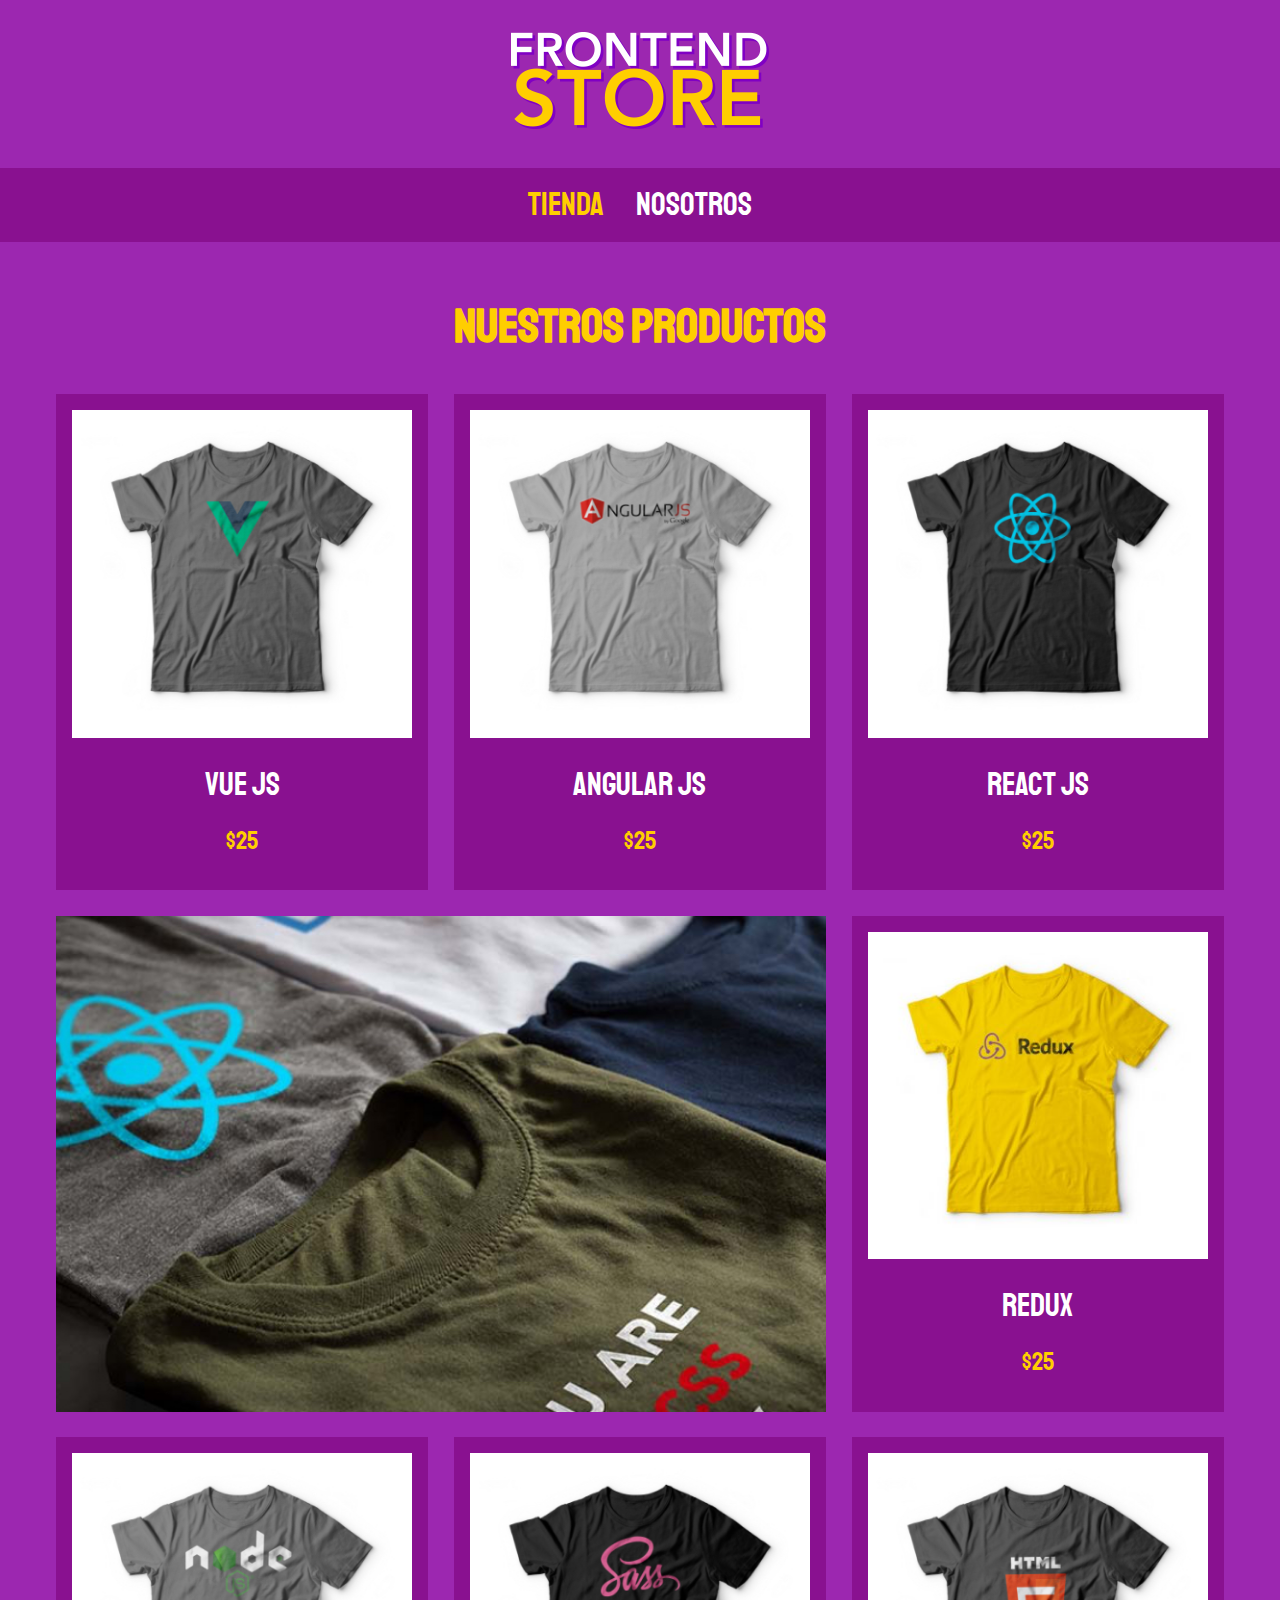
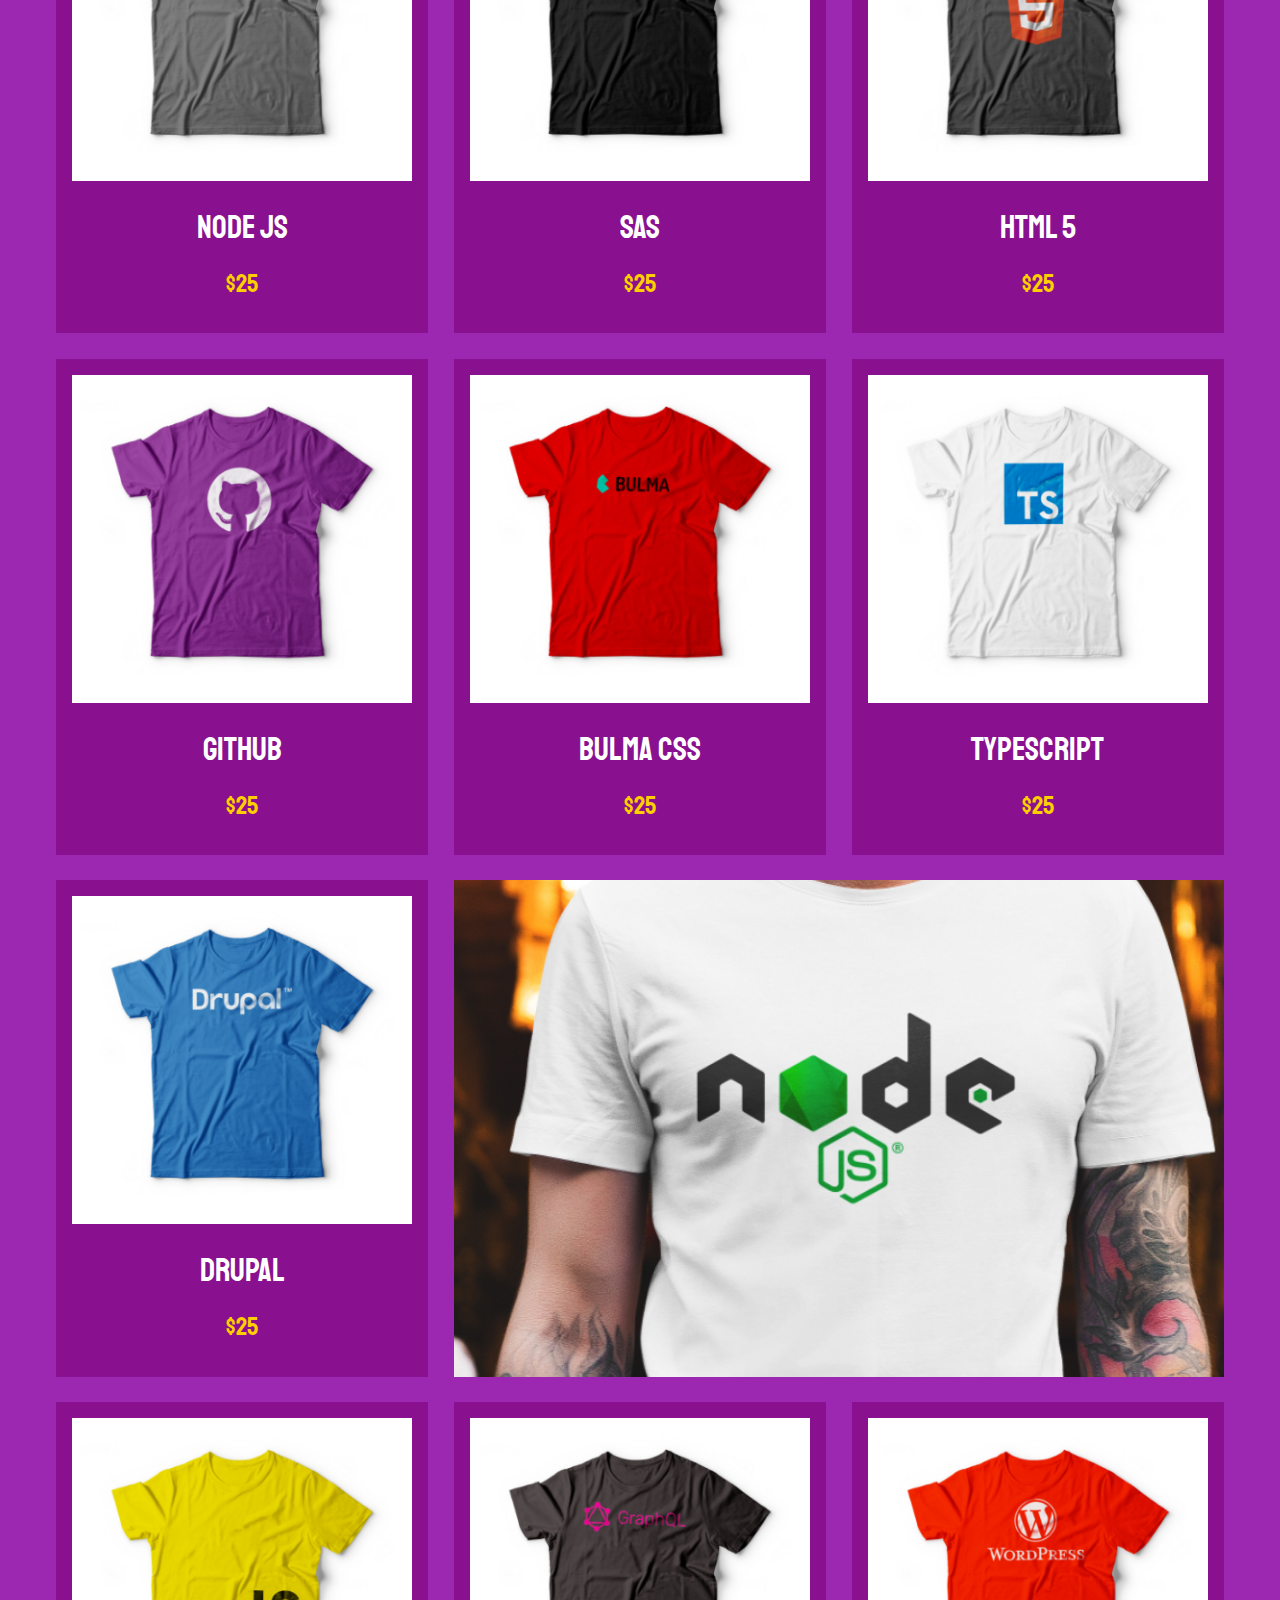
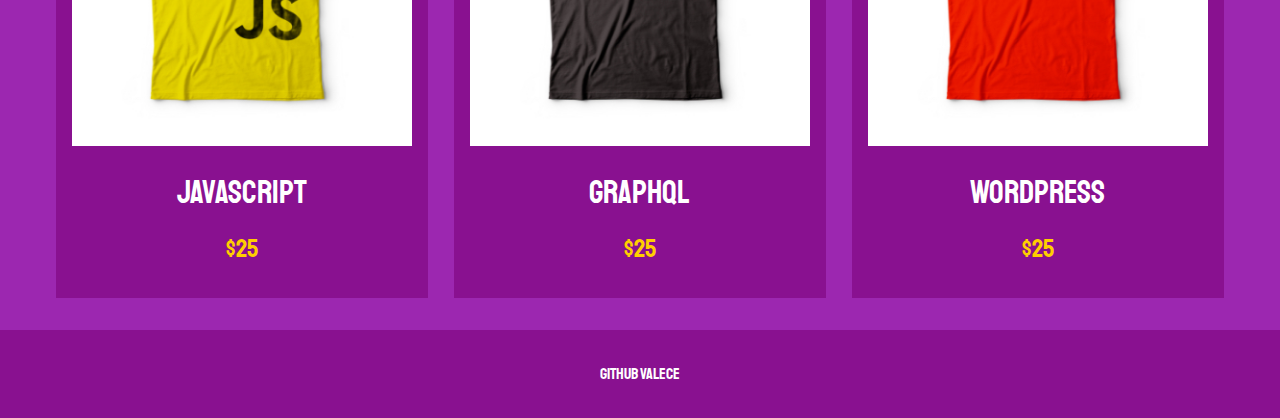
<file: index.html>
<!DOCTYPE html>
<html lang="en">
<head>
    <meta charset="UTF-8">
    <meta name="viewport" content="width=device-width, initial-scale=1.0">
    <title>Document</title>
    <!-- files css  -->
    <link rel="stylesheet" href="css/normalize.css">
    <link rel="stylesheet" href="css/app.css">
    <!-- font google -->
    <link rel="preconnect" href="https://fonts.googleapis.com">
    <link rel="preconnect" href="https://fonts.gstatic.com" crossorigin>
    <link href="https://fonts.googleapis.com/css2?family=Staatliches&display=swap" rel="stylesheet">
</head>
<body>
    <header class="header">
        <a href="index.html">
            <img class="header__logo" src="img/logo.png" alt="logo-tienda">
        </a>
    </header>
    <nav class="navbar">
        <a class="navbar__link navbar__link--active" href="./index.html">Tienda</a>
        <a class="navbar__link " href="./nosotros.html">Nosotros</a>
    </nav>
    <main class="container">
        <h1>Nuestros Productos</h1>
        <div class="grid ">
            <div class="product">
                <a href="./producto.html">
                    <img class="product__img" src="img/1.jpg" alt="imagen camisa">
                    <div class="product__info">
                        <p class="product__name">Vue JS</p>
                        <p class="product__price">$25</p>
                    </div>
                </a>
            </div>
            <div class="product">
                <a href="./producto.html">
                    <img class="product__img" src="img/2.jpg" alt="imagen camisa">
                    <div class="product__info">
                        <p class="product__name">Angular JS</p>
                        <p class="product__price">$25</p>
                    </div>
                </a>
            </div>
            <div class="product">
                <a href="./producto.html">
                    <img class="product__img" src="img/3.jpg" alt="imagen camisa">
                    <div class="product__info">
                        <p class="product__name">React JS</p>
                        <p class="product__price">$25</p>
                    </div>
                </a>
            </div>
            <div class="product">
                <a href="./producto.html">
                    <img class="product__img" src="img/4.jpg" alt="imagen camisa">
                    <div class="product__info">
                        <p class="product__name">Redux</p>
                        <p class="product__price">$25</p>
                    </div>
                </a>
            </div>
            <div class="product">
                <a href="./producto.html">
                    <img class="product__img" src="img/5.jpg" alt="imagen camisa">
                    <div class="product__info">
                        <p class="product__name">Node JS</p>
                        <p class="product__price">$25</p>
                    </div>
                </a>
            </div>
            <div class="product">
                <a href="./producto.html">
                    <img class="product__img" src="img/6.jpg" alt="imagen camisa">
                    <div class="product__info">
                        <p class="product__name">SAS</p>
                        <p class="product__price">$25</p>
                    </div>
                </a>
            </div>
            <div class="product">
                <a href="./producto.html">
                    <img class="product__img" src="img/7.jpg" alt="imagen camisa">
                    <div class="product__info">
                        <p class="product__name">HTML 5</p>
                        <p class="product__price">$25</p>
                    </div>
                </a>
            </div>
            <div class="product">
                <a href="./producto.html">
                    <img class="product__img" src="img/8.jpg" alt="imagen camisa">
                    <div class="product__info">
                        <p class="product__name">Github</p>
                        <p class="product__price">$25</p>
                    </div>
                </a>
            </div>
            <div class="product">
                <a href="./producto.html">
                    <img class="product__img" src="img/9.jpg" alt="imagen camisa">
                    <div class="product__info">
                        <p class="product__name">BULMA CSS</p>
                        <p class="product__price">$25</p>
                    </div>
                </a>
            </div>
            <div class="product">
                <a href="./producto.html">
                    <img class="product__img" src="img/10.jpg" alt="imagen camisa">
                    <div class="product__info">
                        <p class="product__name">TypeScript</p>
                        <p class="product__price">$25</p>
                    </div>
                </a>
            </div>
            <div class="product">
                <a href="./producto.html">
                    <img class="product__img" src="img/11.jpg" alt="imagen camisa">
                    <div class="product__info">
                        <p class="product__name">Drupal</p>
                        <p class="product__price">$25</p>
                    </div>
                </a>
            </div>
            <div class="product">
                <a href="./producto.html">
                    <img class="product__img" src="img/12.jpg" alt="imagen camisa">
                    <div class="product__info">
                        <p class="product__name">JavaScript</p>
                        <p class="product__price">$25</p>
                    </div>
                </a>
            </div>
            <div class="product">
                <a href="./producto.html">
                    <img class="product__img" src="img/13.jpg" alt="imagen camisa">
                    <div class="product__info">
                        <p class="product__name">GraphQL</p>
                        <p class="product__price">$25</p>
                    </div>
                </a>
            </div>
            <div class="product">
                <a href="./producto.html">
                    <img class="product__img" src="img/14.jpg" alt="imagen camisa">
                    <div class="product__info">
                        <p class="product__name">WordPress</p>
                        <p class="product__price">$25</p>
                    </div>
                </a>
            </div>
            <div class=" grafic grafic--camisas"></div>
            <div class=" grafic grafic--node"></div>
        </div>

    </main>
    <footer class="footer">
        <p class="footer__text">Github Valece</p>
    </footer>
</body>
</html>
</file>
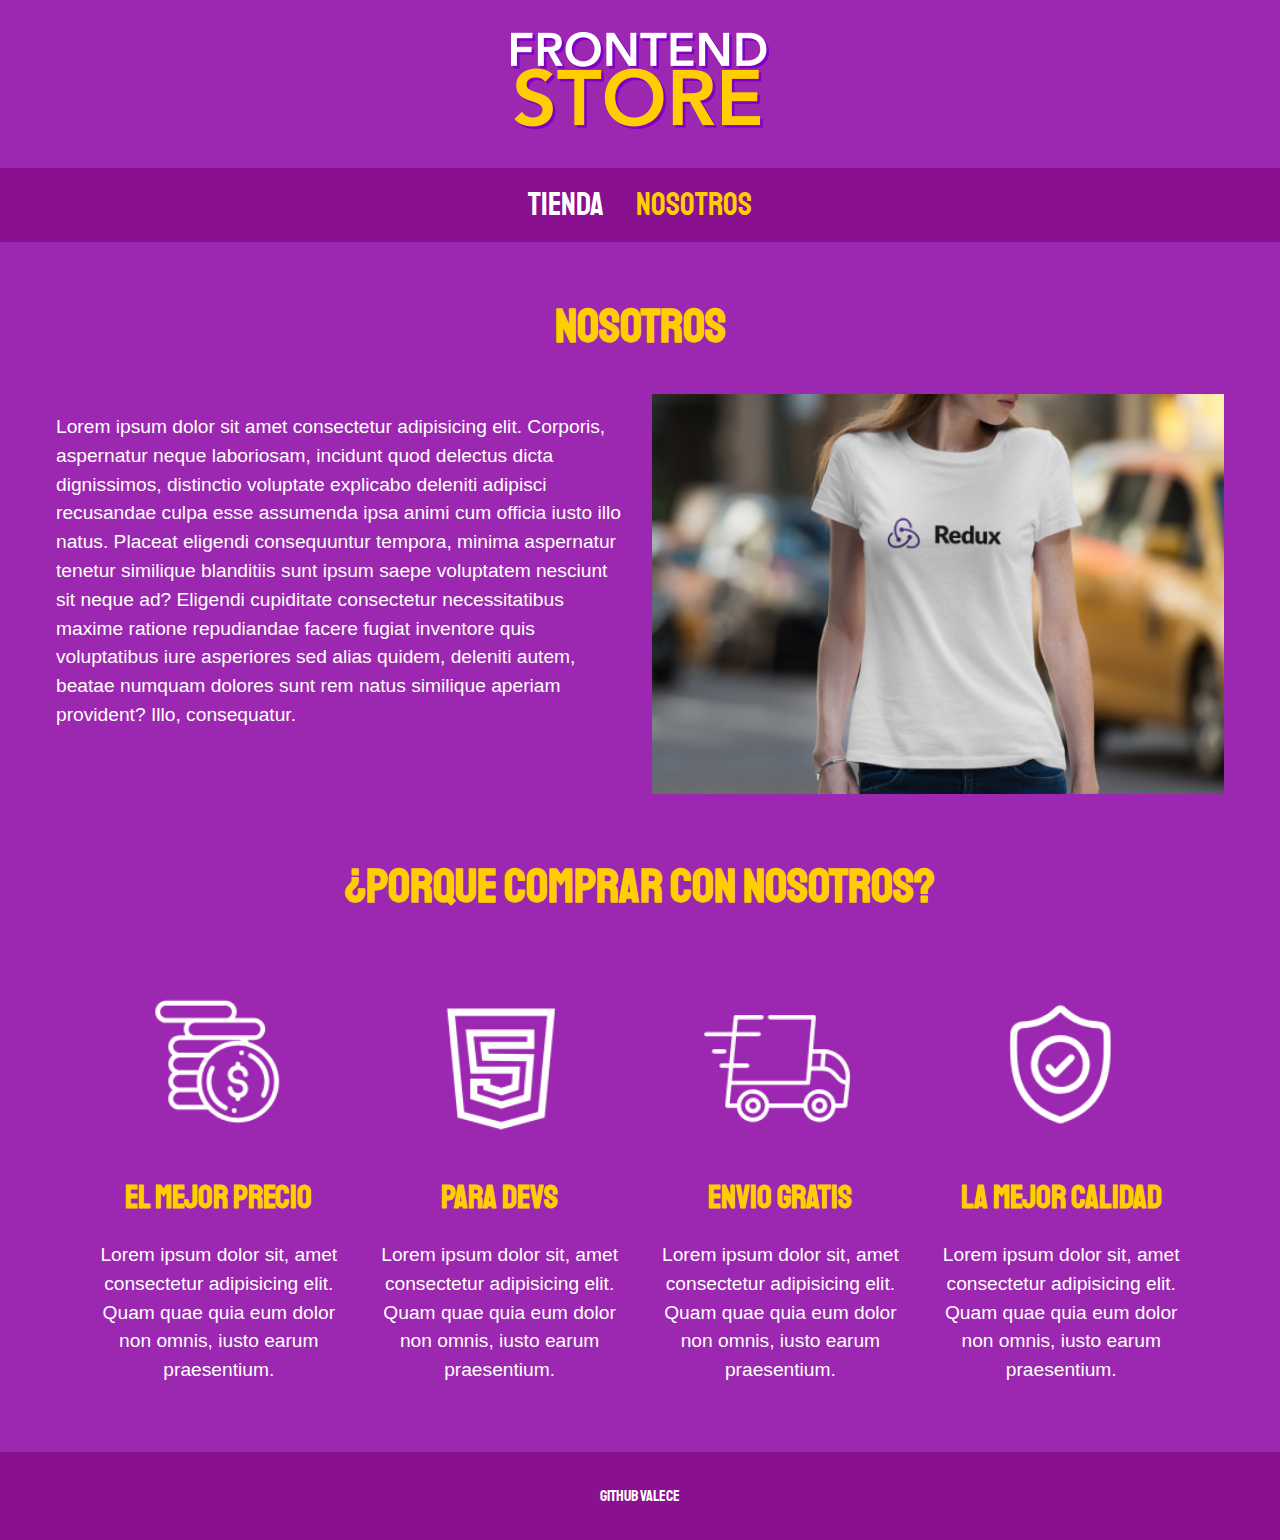
<file: nosotros.html>
<!DOCTYPE html>
<html lang="en">
<head>
    <meta charset="UTF-8">
    <meta name="viewport" content="width=device-width, initial-scale=1.0">
    <title>Document</title>
    <!-- files css  -->
    <link rel="stylesheet" href="css/normalize.css">
    <link rel="stylesheet" href="css/app.css">
    <!-- font google -->
    <link rel="preconnect" href="https://fonts.googleapis.com">
    <link rel="preconnect" href="https://fonts.gstatic.com" crossorigin>
    <link href="https://fonts.googleapis.com/css2?family=Staatliches&display=swap" rel="stylesheet">
</head>
<body>
    <header class="header">
        <a href="index.html">
            <img class="header__logo" src="img/logo.png" alt="logo-tienda">
        </a>
    </header>
    <nav class="navbar">
        <a class="navbar__link " href="./index.html">Tienda</a>
        <a class="navbar__link navbar__link--active" href="./nosotros.html">Nosotros</a>
    </nav>
    <main class="container">
        <h1>Nosotros</h1>
        <div class="nosotros">
            <div class="nosotros__content">
                <p>Lorem ipsum dolor sit amet consectetur adipisicing elit. Corporis, aspernatur neque laboriosam, incidunt quod delectus dicta dignissimos, distinctio voluptate explicabo deleniti adipisci recusandae culpa esse assumenda ipsa animi cum officia iusto illo natus. Placeat eligendi consequuntur tempora, minima aspernatur tenetur similique blanditiis sunt ipsum saepe voluptatem nesciunt sit neque ad? Eligendi cupiditate consectetur necessitatibus maxime ratione repudiandae facere fugiat inventore quis voluptatibus iure asperiores sed alias quidem, deleniti autem, beatae numquam dolores sunt rem natus similique aperiam provident? Illo, consequatur.</p>
            </div>
            <img class="nosotros__img" src="./img/nosotros.jpg" alt="imagen Nosotros">
        </div>
        <section class="container buy">
            <h2 buy__title>¿Porque comprar con nosotros?</h2>
            <div class="blocks">
                <div class="block">
                    <img src="img/icono_1.png" alt="porque comprar">
                    <h3 class="block__title">El mejor precio</h3>
                    <p>Lorem ipsum dolor sit, amet consectetur adipisicing elit. Quam quae quia eum dolor non omnis, iusto earum praesentium.</p>
                </div>
                <div class="block">
                    <img src="img/icono_2.png" alt="porque comprar">
                    <h3 class="block__title">Para devs</h3>
                    <p>Lorem ipsum dolor sit, amet consectetur adipisicing elit. Quam quae quia eum dolor non omnis, iusto earum praesentium.</p>
                </div>
                <div class="block">
                    <img src="img/icono_3.png" alt="porque comprar">
                    <h3 class="block__title">Envio gratis</h3>
                    <p>Lorem ipsum dolor sit, amet consectetur adipisicing elit. Quam quae quia eum dolor non omnis, iusto earum praesentium.</p>
                </div>
                <div class="block">
                    <img src="img/icono_4.png" alt="porque comprar">
                    <h3 class="block__title">La mejor calidad</h3>
                    <p>Lorem ipsum dolor sit, amet consectetur adipisicing elit. Quam quae quia eum dolor non omnis, iusto earum praesentium.</p>
                </div>
            </div>

        </section>
    </main>
    <footer class="footer">
        <p class="footer__text">Github Valece</p>
    </footer>
</body>
</html>
</file>
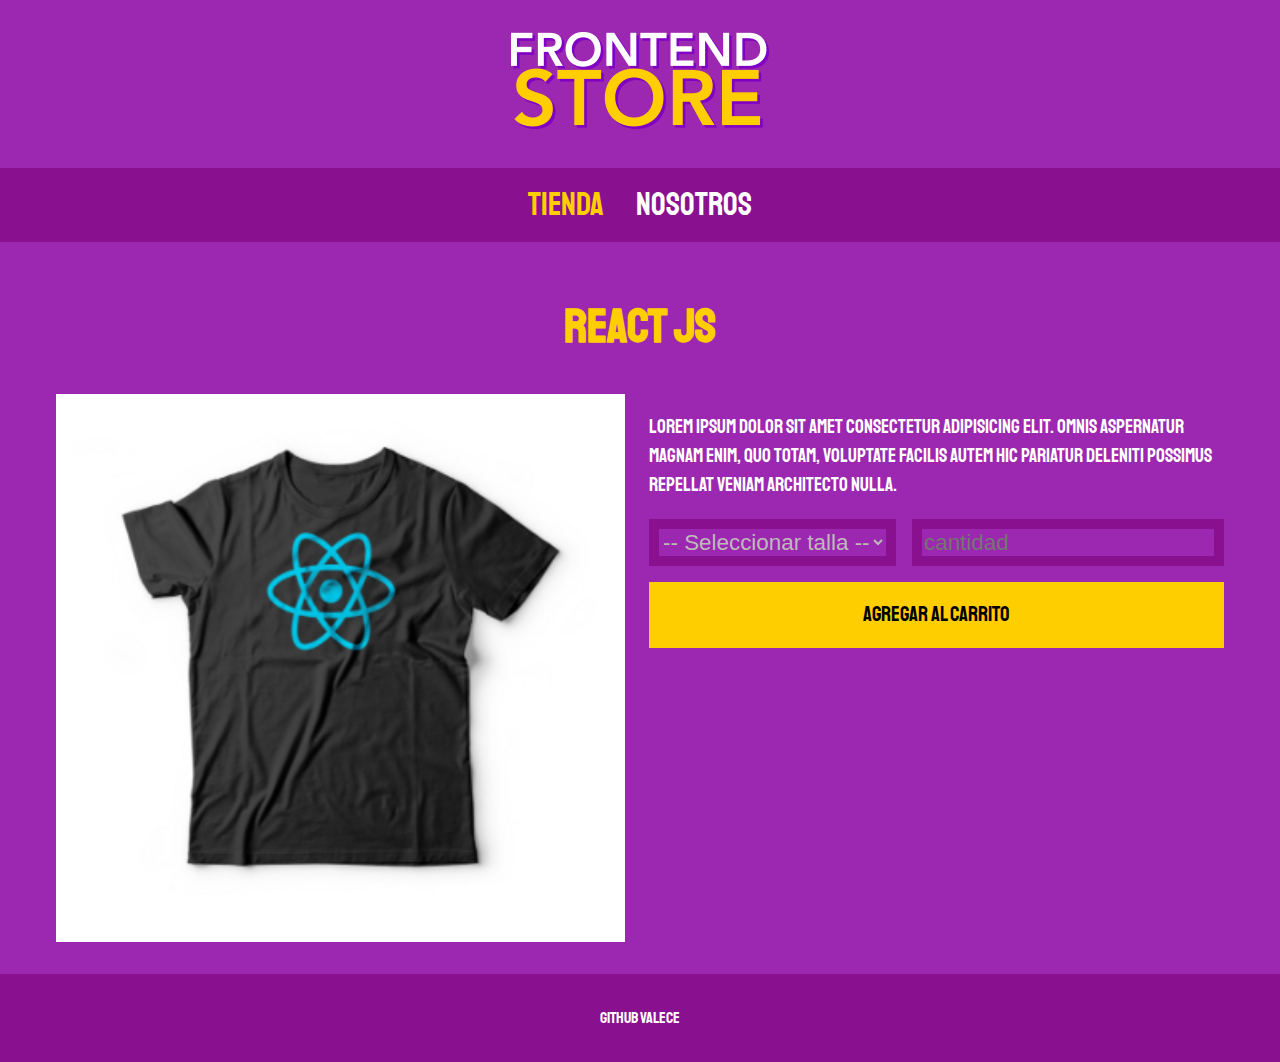
<file: producto.html>
<!DOCTYPE html>
<html lang="en">
<head>
    <meta charset="UTF-8">
    <meta name="viewport" content="width=device-width, initial-scale=1.0">
    <title>Document</title>
    <!-- files css  -->
    <link rel="stylesheet" href="css/normalize.css">
    <link rel="stylesheet" href="css/app.css">
    <!-- font google -->
    <link rel="preconnect" href="https://fonts.googleapis.com">
    <link rel="preconnect" href="https://fonts.gstatic.com" crossorigin>
    <link href="https://fonts.googleapis.com/css2?family=Staatliches&display=swap" rel="stylesheet">
</head>
<body>
    <header class="header">
        <a href="index.html">
            <img class="header__logo" src="img/logo.png" alt="logo-tienda">
        </a>
    </header>
    <nav class="navbar">
        <a class="navbar__link navbar__link--active" href="./index.html">Tienda</a>
        <a class="navbar__link" href="./nosotros.html">Nosotros</a>
    </nav>
    <main class="container">
        <h1>React JS</h1>
        <div class="camisa">
            <img class="camisa__img" src="img/3.jpg" alt="imagen del producto">
            <div class="camisa__content">
                <p>Lorem ipsum dolor sit amet consectetur adipisicing elit. Omnis aspernatur magnam enim, quo totam, voluptate facilis autem hic pariatur deleniti possimus repellat veniam architecto nulla.</p>
                <form class="form" action="">
                    <select class="form__campo" name="" id="">
                        <option value="" disabled selected>-- Seleccionar talla --</option>
                        <option value="">Chica</option>
                        <option value="">Mediana</option>
                        <option value="">Grande</option>
                    </select>
                    <input class="form__campo" type="number" placeholder="cantidad" min="1">
                    <input class="form__submit" type="submit" value="Agregar al carrito">
                </form>
            </div>
        </div>

    </main>
    <footer class="footer">
        <p class="footer__text">Github Valece</p>
    </footer>
</body>
</html>
</file>
<file: css/app.css>
:root{
    --primario:#9c27b0;
    --primario2:#891190;
    --secundario:#ffce00;
    --secundario2:rgb(233,287,2);
}


*{
    /* margin: 0; padding: 0; */
    font-family: 'Staatliches', cursive;
    text-decoration: none;
    list-style: none;
}

html{
    box-sizing: border-box;
}
*,*::before,*::after{
    box-sizing: inherit;
}

/* GLOBALES */
body{
    background: var(--primario);
    font-size: 1rem;
    line-height: 1.5;
}
p{
    font-size: 1.2rem;
    color: #fff;
}
.container{
    max-width: 75rem;
    margin: 0 auto;
    padding: 1rem;
}
img{
    width: 100%;
}
h1,h2,h3{
    text-align: center;
    color: var(--secundario);
}
h1{
    font-size: 3rem;
    
}
h2{
    font-size: 3rem;
}
h3{
    font-size: 2rem;
}

/* HEADER */

.header{
    display: flex;
    justify-content: center;
}
.header__logo{
    margin: 2rem 0 ;
}

/* nav */

.navbar{
    background: var(--primario2);
    padding: .8rem 0;
    display: flex;
    justify-content: center;
    gap: 2rem;
}
.navbar__link{
    color: #fff;
    font-size: 2rem;
}
.navbar__link:hover{
    color: var(--secundario);
}
.navbar__link--active{
    color: var(--secundario);
}

/* footer */

.footer{
    background-color: var(--primario2);
    padding: 1rem 0;
    margin-top: 1rem;
}
.footer__text{
    text-align: center;
    font-size: 1rem;
}


.grid{
    display: grid;
    gap: 1.6rem;
    grid-template-columns: 1fr 1fr;
}
@media (min-width: 768px){
    .grid{
        grid-template-columns: repeat(3,1fr);
    }
}
/* product */

.product{
    background-color: var(--primario2);
    padding: 1rem;
    overflow: hidden;
}
.product:hover img{
    scale: 105%;
    background: rgba(0, 0, 0, 0.2);
}
.product__img{
    width: 100%;
}
.product__name{
    font-size: 2rem;
    margin: 1rem 0;
    text-align: center;
}
.product__price{
    font-size: 1.6rem;
    margin: 1rem 0;
    text-align: center;
    color: var(--secundario);
    line-height: 1.3;
}

.grafic{
    min-height: 18.75rem;
    background-repeat: no-repeat;
    background-size: cover;
    background-position: center;
}
.grafic--camisas{
    grid-row: 2/3;
    grid-column: 1/3;
    background-image: url("../img/grafico1.jpg");
}
.grafic--node{
    grid-column: 1/3;
    grid-row: 8/9;
    background-image: url("../img/grafico2.jpg");
}
@media (min-width: 768px){
    .grafic--node{
        grid-row: 5/6;
        grid-column: 2/4;
    }
}

/* nosotros */

.nosotros{
    display: grid;
    grid-template-rows: 1fr auto;

}
@media (min-width: 768px){
    .nosotros{
        grid-template-columns: 1fr 1fr;
        column-gap: 1.5rem;
    }
    .nosotros__img{
        grid-column: 2/3;
    }
}
.nosotros__content p{
    font-weight: normal;
    font-family: Arial, Helvetica, sans-serif;
}
.nosotros__img{
    grid-row: 1/2;
}
.blocks{
    padding: 0 1rem;
    display: grid;
    grid-template-columns: 1fr 1fr;
    gap: 1.2rem;
}
.block{
    text-align: center;
}
.block p{
    font-family: Arial, Helvetica, sans-serif;
}
.block__title{
    margin: 0;
}
.block img{
    width: 100%;
}
@media (min-width: 768px){
    .blocks{
        grid-template-columns: repeat(4,1fr);
    }
}

/* product */
@media (min-width: 768px){
    .camisa{
        display: grid;
        grid-template-columns: 1fr 1fr;
        column-gap: 1.5rem;
    }
    
}
.form{
    display:grid;
    grid-template-columns: repeat(2,1fr);
    gap: 1rem;
}
.form__submit{
    font-size: 1.3rem;
    background: var(--secundario);
    border: none;
    padding: 1.3rem;
    cursor: pointer;
    transition: background .3s ease;
    grid-column: 1/3;
}
.form__submit:hover{
    background: var(--secundario2);
}

.form__campo{
    border: 10px solid var(--primario2);
    background-color: transparent;
    color: #bebaba;
    font-size: 1.4rem;
    font-family: Arial, Helvetica, sans-serif;
}
</file>
